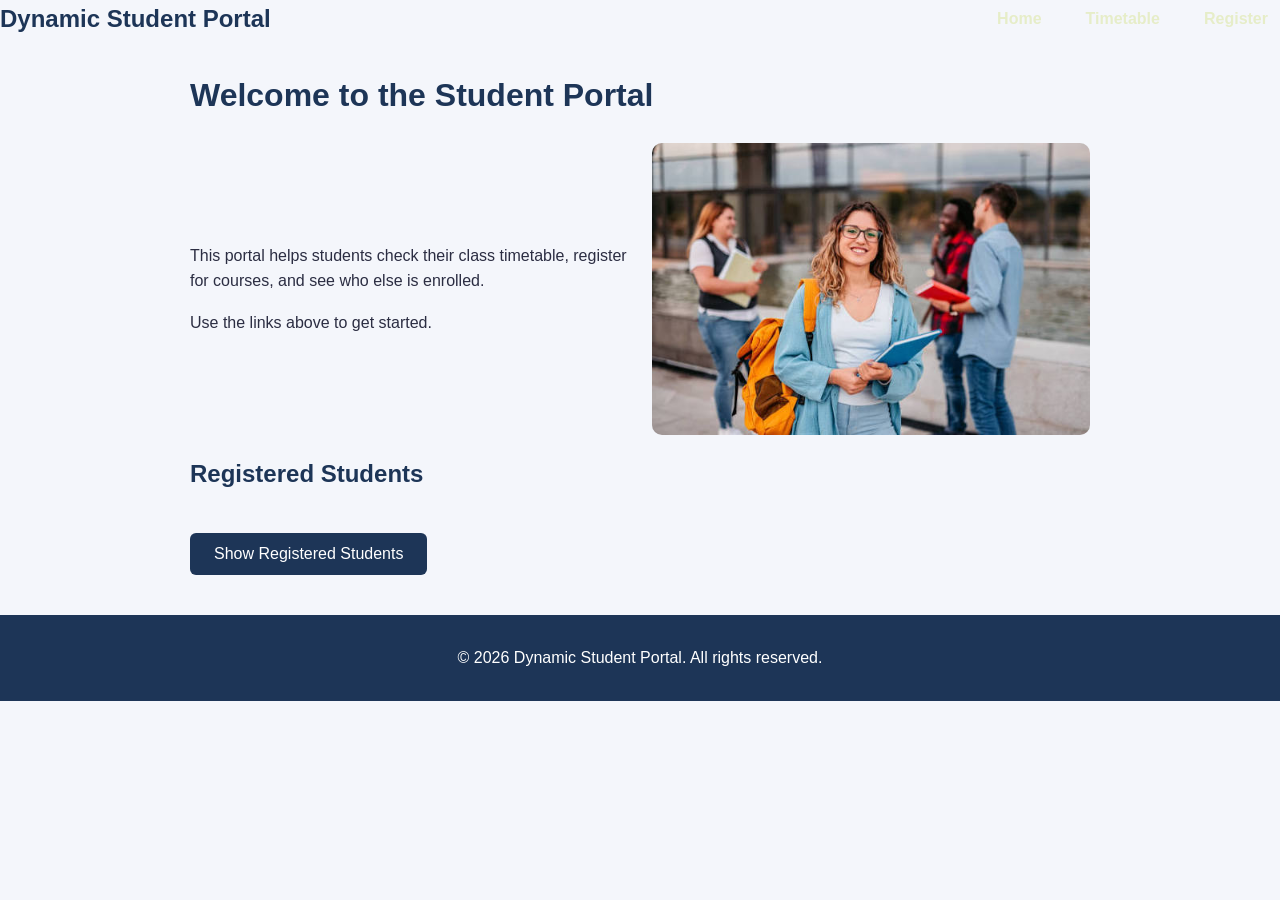
<file: index.html>
<!DOCTYPE html>
<html lang="en">
<head>
  <meta charset="UTF-8">
  <meta name="viewport" content="width=device-width, initial-scale=1.0">
  <title>Dynamic Student Portal</title>
  <link rel="stylesheet" href="styles.css">
</head>
<body>

  <header>
    <h2>Dynamic Student Portal</h2>
    <nav>
      <a href="index.html">Home</a>
      <a href="timetable.html">Timetable</a>
      <a href="register.html">Register</a>
    </nav>
  </header>

  <main>
    <h1>Welcome to the Student Portal</h1>

    <div class="home-grid">
      <div class="home-text">
        <p>
          This portal helps students check their class timetable,
          register for courses, and see who else is enrolled.
        </p>
        <p>Use the links above to get started.</p>
      </div>

      <img src="banner.jpg" alt="Students studying together on campus">
    </div>

    <h2 id="student-heading">Registered Students</h2>
    <button id="show-students">Show Registered Students</button>
    <p id="status-message"></p>
    <ul id="student-list"></ul>
  </main>

  <footer>
    <p>&copy; 2026 Dynamic Student Portal. All rights reserved.</p>
  </footer>

  <script src="script.js"></script>

</body>
</html>
</file>
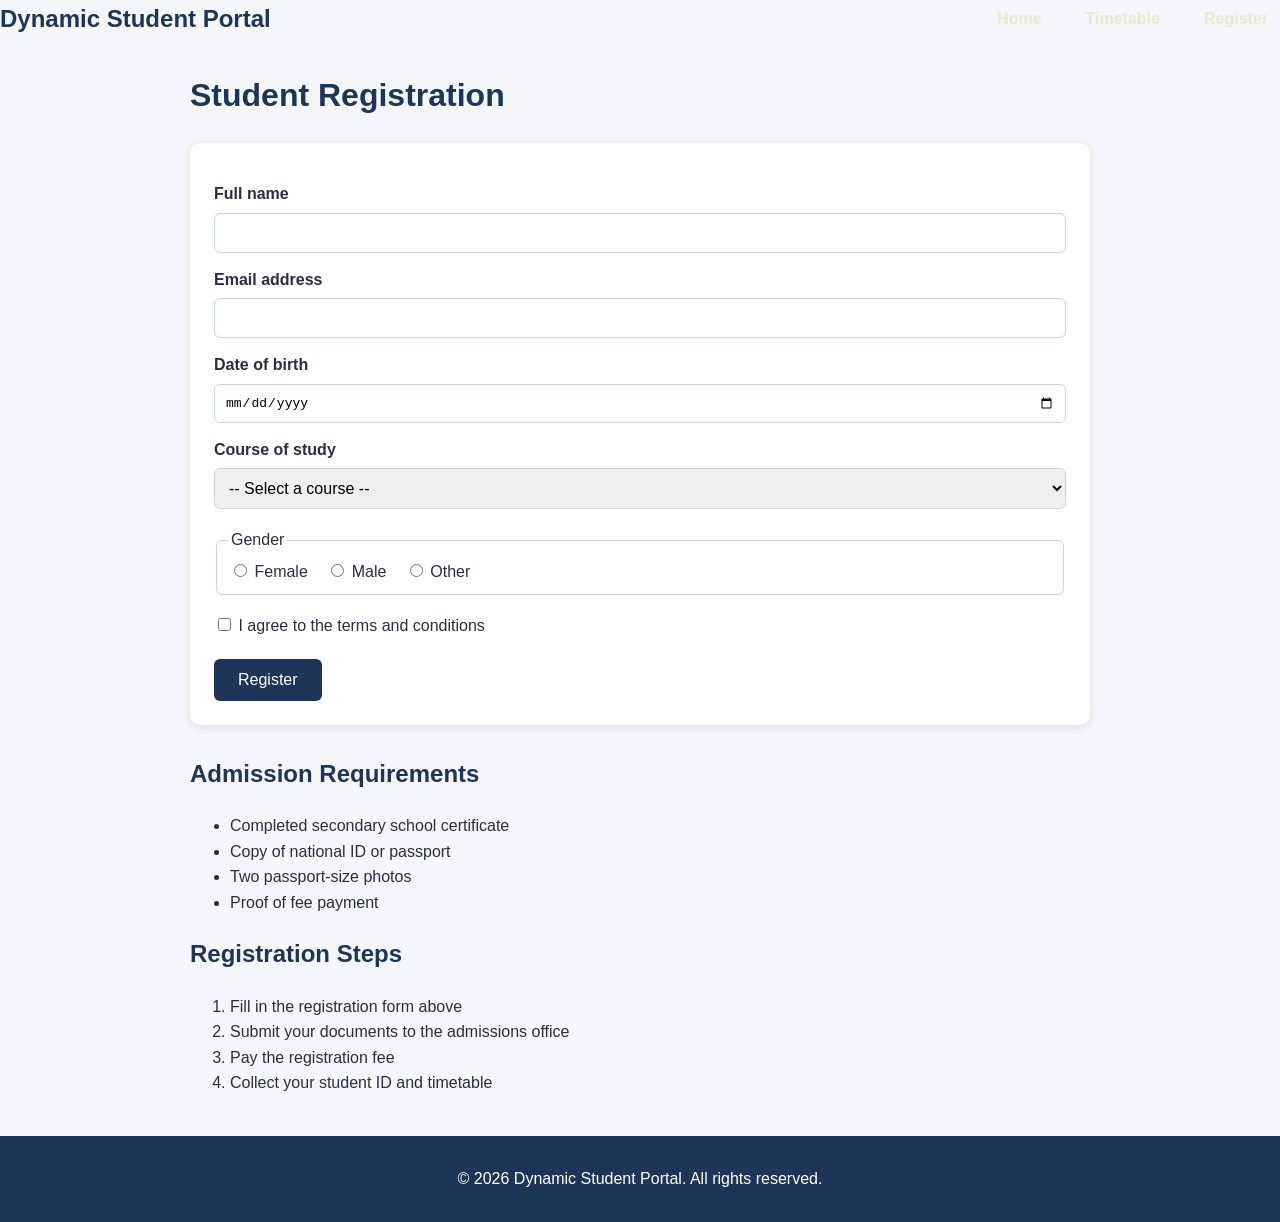
<file: register.html>
<!DOCTYPE html>
<html lang="en">
<head>
    <link rel="stylesheet" href="styles.css">
  <meta charset="UTF-8">
  <meta name="viewport" content="width=device-width, initial-scale=1.0">
  <title>Register | Dynamic Student Portal</title>

</head>
<body>

  <header>
    <h2>Dynamic Student Portal</h2>
    <nav>
      <a href="index.html">Home</a>
      <a href="timetable.html">Timetable</a>
      <a href="register.html">Register</a>
    </nav>
  </header>

  <main>
    <h1>Student Registration</h1>

    <form id="register-form" action="#" method="post">

      <label for="fullname">Full name</label>
      <input type="text" id="fullname" name="fullname" required>

      <label for="email">Email address</label>
      <input type="email" id="email" name="email" required>

      <label for="dob">Date of birth</label>
      <input type="date" id="dob" name="dob" required>

      <label for="course">Course of study</label>
      <select id="course" name="course" required>
        <option value="">-- Select a course --</option>
        <option value="computer-science">Computer Science</option>
        <option value="information-technology">Information Technology</option>
        <option value="business">Business Administration</option>
        <option value="engineering">Engineering</option>
      </select>

      <fieldset>
        <legend>Gender</legend>
        <input type="radio" id="female" name="gender" value="female" required>
        <label for="female">Female</label>
        <input type="radio" id="male" name="gender" value="male">
        <label for="male">Male</label>
        <input type="radio" id="other" name="gender" value="other">
        <label for="other">Other</label>
      </fieldset>

      <div class="terms">
        <input type="checkbox" id="terms" name="terms" required>
        <label for="terms">I agree to the terms and conditions</label>
      </div>

      <button type="submit">Register</button>
    </form>

    <section class="info">
      <h2>Admission Requirements</h2>
      <ul>
        <li>Completed secondary school certificate</li>
        <li>Copy of national ID or passport</li>
        <li>Two passport-size photos</li>
        <li>Proof of fee payment</li>
      </ul>

      <h2>Registration Steps</h2>
      <ol>
        <li>Fill in the registration form above</li>
        <li>Submit your documents to the admissions office</li>
        <li>Pay the registration fee</li>
        <li>Collect your student ID and timetable</li>
      </ol>
    </section>
  </main>

  <footer>
    <p>&copy; 2026 Dynamic Student Portal. All rights reserved.</p>
  </footer>

  <script>
  const form = document.getElementById("register-form");

const emailPattern = /^[^\s@]+@[^\s@]+\.[^\s@]+$/;
const namePattern = /^[A-Za-z ]+$/;

form.addEventListener("submit", function (event) {
  const name = document.getElementById("fullname").value.trim();
  const email = document.getElementById("email").value.trim();

  if (name === "") {
    event.preventDefault();
    alert("Please enter your full name.");
    return;
  }

  if (!namePattern.test(name)) {
    event.preventDefault();
    alert("Name can only contain letters and spaces.");
    return;
  }

  if (!emailPattern.test(email)) {
    event.preventDefault();
    alert("Please enter a valid email address, like name@example.com.");
    return;
  }
});
  
    
</script>

</body>
</html>
</file>
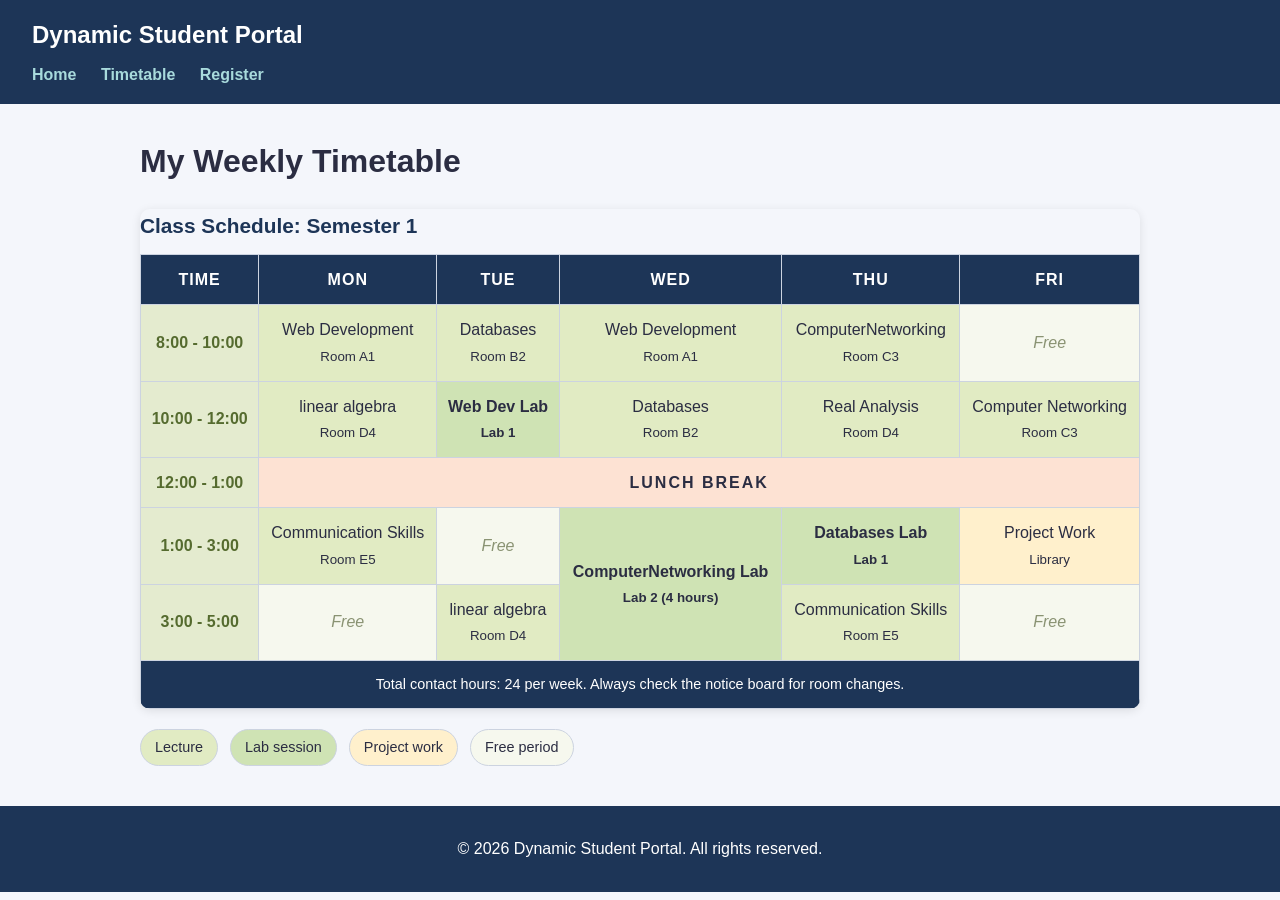
<file: timetable.html>
<!DOCTYPE html>
<html lang="en">
<head>
  <meta charset="UTF-8">
  <meta name="viewport" content="width=device-width, initial-scale=1.0">
  <title>Timetable | Dynamic Student Portal</title>

  <style>
    body {
      margin: 0;
      font-family: Arial, Helvetica, sans-serif;
      background-color: #f4f6fb;
      color: #2b2d42;
      line-height: 1.6;
    }

    header {
      background-color: #1d3557;
      padding: 16px 32px;
    }

    header h2 {
      margin: 0 0 8px 0;
      color: #ffffff;
    }

    nav a {
      color: #a8dadc;
      text-decoration: none;
      margin-right: 20px;
      font-weight: bold;
    }

    nav a:hover {
      color: #ffffff;
      text-decoration: underline;
    }

    main {
      max-width: 1000px;
      margin: 32px auto;
      padding: 0 20px;
    }

    .table-wrapper {
      overflow-x: auto;
      border-radius: 10px;
      box-shadow: 0 2px 10px rgba(0, 0, 0, 0.1);
    }

    table {
      width: 100%;
      min-width: 700px;
      border-collapse: collapse;
      background-color: #ffffff;
    }

    caption {
      font-weight: bold;
      font-size: 1.3em;
      margin-bottom: 12px;
      color: #1d3557;
      text-align: left;
    }

    th, td {
      border: 1px solid #ccd3e0;
      padding: 12px 8px;
      text-align: center;
    }

    thead th {
      background-color: #1d3557;
      color: #ffffff;
      text-transform: uppercase;
      letter-spacing: 1px;
    }

    tbody th {
  background-color: #e4ebcf;
  color: #556b2f;
}

td.lecture { background-color: #e1ebc3; }
td.lab     { background-color: #cfe3b4; font-weight: bold; }
td.free    { background-color: #f6f8ee; color: #8a9373; font-style: italic; }
td.project { background-color: #fff0cc; }
td.lunch   { background-color: #fde2d3; font-weight: bold; letter-spacing: 2px; }

    tfoot td {
      background-color: #1d3557;
      color: #ffffff;
      font-size: 0.9em;
    }

    .legend {
      margin-top: 20px;
      display: flex;
      flex-wrap: wrap;
      gap: 12px;
    }

    .legend span {
      padding: 6px 14px;
      border-radius: 20px;
      font-size: 0.9em;
      border: 1px solid #ccd3e0;
    }

    .legend .lecture { background-color: #e1ebc3; }
.legend .lab     { background-color: #cfe3b4; }
.legend .project { background-color: #fff0cc; }
.legend .free    { background-color: #f6f8ee; }
    footer {
      background-color: #1d3557;
      color: #ffffff;
      text-align: center;
      padding: 14px;
      margin-top: 40px;
    }
  </style>
</head>
<body>

  <header>
    <h2>Dynamic Student Portal</h2>
    <nav>
      <a href="index.html">Home</a>
      <a href="timetable.html">Timetable</a>
      <a href="register.html">Register</a>
    </nav>
  </header>

  <main>
    <h1>My Weekly Timetable</h1>

    <div class="table-wrapper">
      <table>
        <caption>Class Schedule: Semester 1</caption>

        <thead>
          <tr>
            <th scope="col">Time</th>
            <th scope="col">Mon</th>
            <th scope="col">Tue</th>
            <th scope="col">Wed</th>
            <th scope="col">Thu</th>
            <th scope="col">Fri</th>
          </tr>
        </thead>

        <tbody>
          <tr>
            <th scope="row">8:00 - 10:00</th>
            <td class="lecture">Web Development<br><small>Room A1</small></td>
            <td class="lecture">Databases<br><small>Room B2</small></td>
            <td class="lecture">Web Development<br><small>Room A1</small></td>
            <td class="lecture"> ComputerNetworking<br><small>Room C3</small></td>
            <td class="free">Free</td>
          </tr>

          <tr>
            <th scope="row">10:00 - 12:00</th>
            <td class="lecture">linear algebra<br><small>Room D4</small></td>
            <td class="lab">Web Dev Lab<br><small>Lab 1</small></td>
            <td class="lecture">Databases<br><small>Room B2</small></td>
            <td class="lecture">Real Analysis<br><small>Room D4</small></td>
            <td class="lecture"> Computer Networking<br><small>Room C3</small></td>
          </tr>

          <tr>
            <th scope="row">12:00 - 1:00</th>
            <td class="lunch" colspan="5">LUNCH BREAK</td>
          </tr>

          <tr>
            <th scope="row">1:00 - 3:00</th>
            <td class="lecture">Communication Skills<br><small>Room E5</small></td>
            <td class="free">Free</td>
            <td class="lab" rowspan="2"> ComputerNetworking Lab<br><small>Lab 2 (4 hours)</small></td>
            <td class="lab">Databases Lab<br><small>Lab 1</small></td>
            <td class="project">Project Work<br><small>Library</small></td>
          </tr>

          <tr>
            <th scope="row">3:00 - 5:00</th>
            <td class="free">Free</td>
            <td class="lecture">linear algebra<br><small>Room D4</small></td>
            <td class="lecture">Communication Skills<br><small>Room E5</small></td>
            <td class="free">Free</td>
          </tr>
        </tbody>

        <tfoot>
          <tr>
            <td colspan="6">Total contact hours: 24 per week. Always check the notice board for room changes.</td>
          </tr>
        </tfoot>
      </table>
    </div>

    <div class="legend">
      <span class="lecture">Lecture</span>
      <span class="lab">Lab session</span>
      <span class="project">Project work</span>
      <span class="free">Free period</span>
    </div>
  </main>

  <footer>
    <p>&copy; 2026 Dynamic Student Portal. All rights reserved.</p>
  </footer>

</body>
</html>
</file>
<file: styles.css>
body {
  margin: 0;
  font-family: Arial, Helvetica, sans-serif;
  background-color: #f4f6fb;
  color: #2b2d42;
  line-height: 1.6;
}

h1, h2 {
  color: #1d3557;
}

header {
  display: flex;
  justify-content: space-between;
  align-items: center;
  flex-wrap: wrap;
}

header h2 {
  margin: 0;
}

nav {
  display: flex;
  gap: 20px;
  flex-wrap: wrap;
}

nav a {
  color: #e6edc8;
  text-decoration: none;
  font-weight: bold;
  padding: 6px 12px;
  border-radius: 6px;
}

nav a:hover {
  background-color: #6b8e23;
  color: #ffffff;
}

main {
  max-width: 900px;
  margin: 32px auto;
  padding: 0 20px;
}

footer {
  background-color: #1d3557;
  color: #ffffff;
  text-align: center;
  padding: 14px;
  margin-top: 40px;
}


form {
  background-color: #ffffff;
  padding: 24px;
  border-radius: 10px;
  box-shadow: 0 2px 10px rgba(0, 0, 0, 0.1);
}

label {
  display: block;
  margin-top: 14px;
  font-weight: bold;
}

input[type="text"],
input[type="email"],
input[type="date"],
select {
  width: 100%;
  padding: 10px;
  margin-top: 6px;
  border: 1px solid #ccd3e0;
  border-radius: 6px;
  box-sizing: border-box;
  font-size: 1em;
}

fieldset {
  margin-top: 18px;
  border: 1px solid #ccd3e0;
  border-radius: 6px;
}

fieldset label,
.terms label {
  display: inline;
  font-weight: normal;
  margin-right: 14px;
}

.terms {
  margin-top: 18px;
}

button {
  margin-top: 20px;
  padding: 12px 24px;
  background-color: #1d3557;
  color: #ffffff;
  border: none;
  border-radius: 6px;
  font-size: 1em;
  cursor: pointer;
}

button:hover {
  background-color: #457b9d;
}

.info {
  margin-top: 30px;
}

/* ---------- Homepage image ---------- */
main img {
  width: 100%;
  max-height: 360px;
  object-fit: cover;
  border-radius: 10px;
  margin-top: 16px;
}
.home-grid {
  display: grid;
  grid-template-columns: 1fr 1fr;
  gap: 24px;
  align-items: center;
}

.home-grid img {
  margin-top: 0;
}

@media (max-width: 700px) {
  .home-grid {
    grid-template-columns: 1fr;
  }
}
</file>
